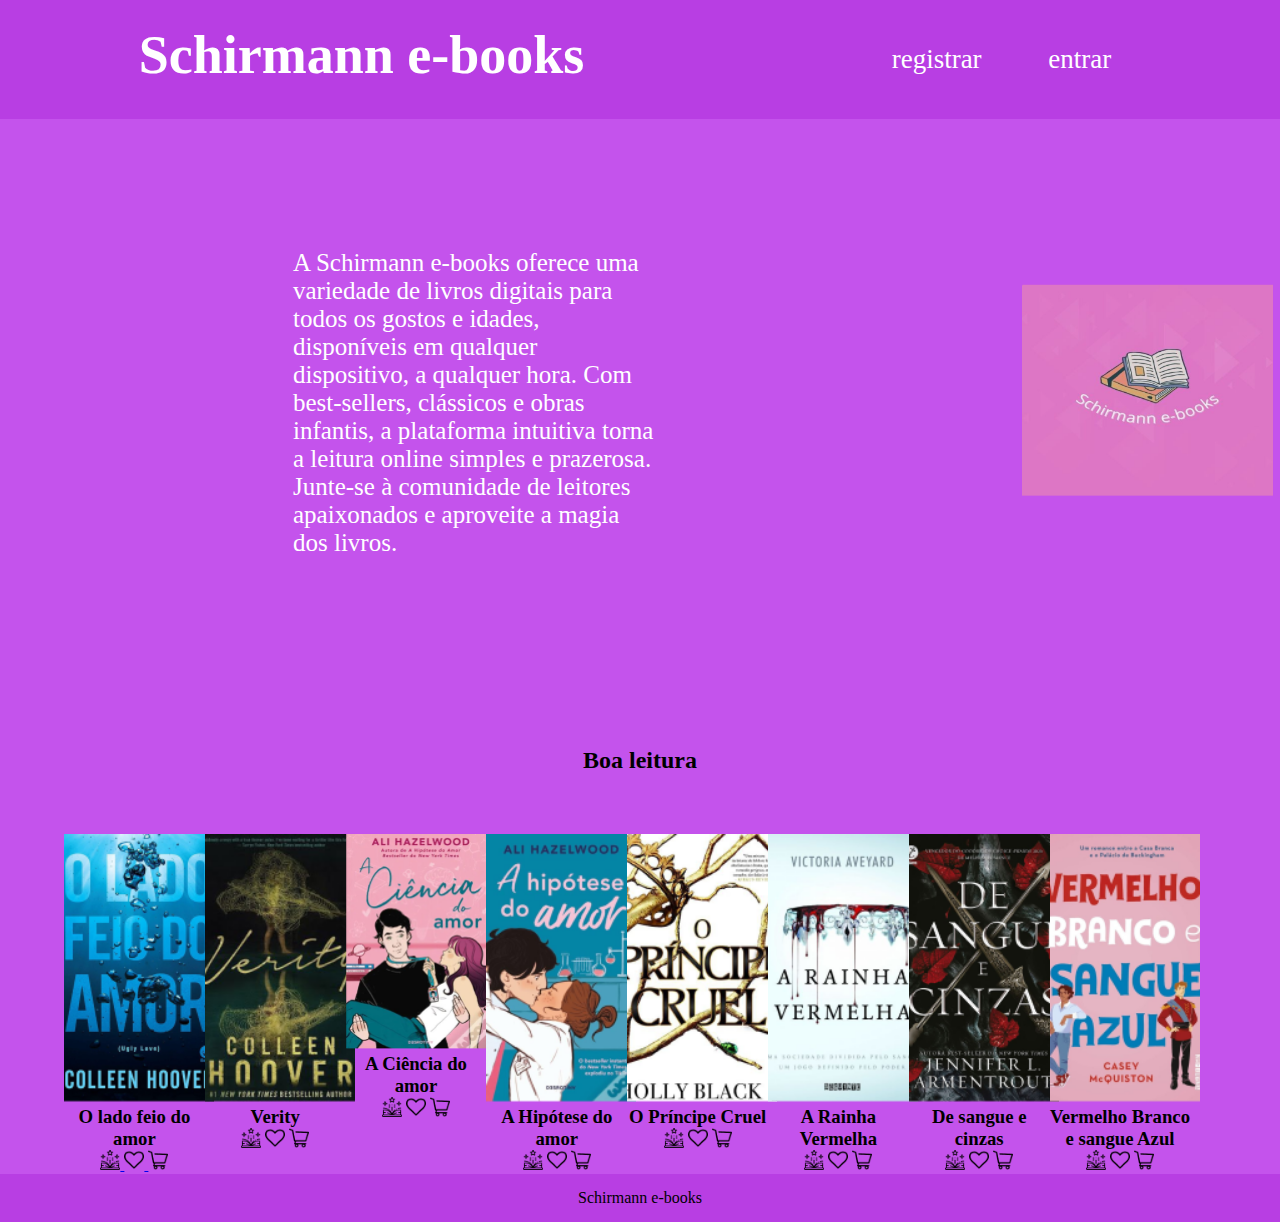
<file: vitoria/index.html>
<!DOCTYPE html>
<html lang="pt-br">
<head>
    <meta charset="UTF-8">
    <meta http-equiv="X-UA-Compatible" content="IE=edge">
    <meta name="viewport" content="width=device-width, initial-scale=1.0">
    <title>Livros</title>
    <link rel= "stylesheet" href = "style.css" >
</head>
<body>
    <header class="cabecalho">
        <h1>Schirmann e-books</h1>
        <ul>
            <li class="cabecalhoListaItem">registrar</li>
            <li class="cabecalhoListaItem">entrar</li>
        </ul>
    </header>

    <section class="sobre">
        <div class="sobre-conteudo">
        <p class="sobre-texto-um">A Schirmann e-books oferece uma variedade de livros digitais para todos os gostos e idades, disponíveis em qualquer dispositivo, a qualquer hora. 
        Com best-sellers, clássicos e obras infantis, a plataforma intuitiva torna a leitura online simples e prazerosa. Junte-se à comunidade de leitores apaixonados e aproveite a magia dos livros.</p>
        </div>
        <img class="sobre-imagem" src="img/Formula-amico 1.png"alt="logo">
    </section>

    <section class="membros">
        <h2 class="membros-titulo"> Boa leitura</h2>
        <div class="membros-todos">
            <span> </span>
            <div class="membro-div">
               <a href="https://www.minhavidaliteraria.com.br/2015/10/06/resenha-ugly-love-o-lado-feio-do-amor-colleen-hoover/"><img src="img/Marcelo 1.png" alt="foto do livro o lado feio do amor" class="membro-imagem"> </a>
               <h3 class="membro-nome"> O lado feio do amor</h3>
                <a href="https://dlivros.com/livro/lado-feio-amor-colleen-hoover">
                 <img src="img/instagram 1.png" alt="instagram" class="membro-icone"> </a>
            <a href="https://www.skoob.com.br/livro/resenhas/515134/edicao:678516">
                <img src="img/github 1.png" alt="coração" class="membro-icone"> </a>
               <a href="https://leitura.com.br/o-lado-feio-do-amor-L057-9788501105738/">
               <img src="img/linkedin 1.png" alt="carrinho" class="membro-icone"> </a>
            </div>

            <div class="membro-div">
                <img src="img/Marcelo 1 (1).png" alt="Verity" class="membro-imagem">
                <h3 class="membro-nome"> Verity</h3>
                <img src="img/instagram 1.png" alt="instagram" class="membro-icone">
                <img src="img/github 1.png" alt="coração" class="membro-icone">
                <a href="https://www.amazon.com.br/Verity-Colleen-Hoover/dp/8501117846">
                    <img src="img/linkedin 1.png" alt="carrinho" class="membro-icone"></a>
            </div>

            <div class="membro-div">
                <img src="img/Marcelo 1 (2).png" alt="A Ciência do amor" class="membro-imagem">
                <h3 class="membro-nome"> A Ciência do amor</h3>
                <img src="img/instagram 1.png" alt="instagram" class="membro-icone">
                <img src="img/github 1.png" alt="coração" class="membro-icone">
                <img src="img/linkedin 1.png" alt="carrinho" class="membro-icone">
            </div>

            <div class="membro-div">
                <img src="img/Marcelo 1 (3).png" alt="A Hipótese do amor" class="membro-imagem">
                <h3 class="membro-nome"> A Hipótese do amor</h3>
                <img src="img/instagram 1.png" alt="instagram" class="membro-icone">
                <img src="img/github 1.png" alt="coração" class="membro-icone">
                <img src="img/linkedin 1.png" alt="carrinho" class="membro-icone">
            </div>

            <div class="membro-div">
                <img src="img/Marcelo 1 (4).png" alt="O Príncipe Cruel" class="membro-imagem">
                <h3 class="membro-nome"> O Príncipe Cruel</h3>
                <img src="img/instagram 1.png" alt="instagram" class="membro-icone">
                <img src="img/github 1.png" alt="coração" class="membro-icone">
                <img src="img/linkedin 1.png" alt="carrinho" class="membro-icone">
            </div>

            <div class="membro-div">
                <img src="img/Marcelo 1 (5).png" alt="A Rainha Vermelha"class="membro-imagem">
                <h3 class="membro-nome"> A Rainha Vermelha</h3>
                <img src="img/instagram 1.png" alt="instagram" class="membro-icone">
                <img src="img/github 1.png" alt="coração" class="membro-icone">
                <img src="img/linkedin 1.png" alt="carrinho" class="membro-icone">
            </div>

            <div class="membro-div">
                <img src="img/Marcelo 1 (6).png" alt="De sangue e cinzas" class="membro-imagem">
                <h3 class="membro-nome">De sangue e cinzas</h3>
                <img src="img/instagram 1.png" alt="instagram" class="membro-icone">
                <img src="img/github 1.png" alt="coração" class="membro-icone">
                <img src="img/linkedin 1.png" alt="carrinho" class="membro-icone">
            </div>

            <div class="membro-div">
                <img src="img/Marcelo 1 (7).png" alt="Vermelho Branco e sangue Azul" class="membro-imagem">
                <h3 class="membro-nome"> Vermelho Branco e sangue Azul</h3>
                <img src="img/instagram 1.png" alt="instagram" class="membro-icone">
                <img src="img/github 1.png" alt="coração" class="membro-icone">
                <img src="img/linkedin 1.png" alt="carrinho" class="membro-icone">
            </div>
    </div>
    </section>

    <footer>
        <p> Schirmann e-books</p>
    </footer>
</body>
</html>
</file>
<file: vitoria/style.css>
*{
    margin:0;
    padding:0;
}

.cabecalho{
    padding: 24px 0;
    font-size: 27px;
    background-color: #B83EE3;
    color: white;
    display:flex;
    justify-content: space-around;
}
.cabecalhoListaItem{
    margin: 0 30px;
    padding: 20px 0;
    display:inline-block;
}
.sobre-imagem{
    Width: 20%;
}
.sobre{
    background-image: linear-gradient(#C453EC,#C453EC);
    color:#ffffff;
    display:flex;
    justify-content: center;
    align-items: center;
    padding: 30px 3px;
}
.sobre-conteudo{
    width: 60%;
    padding: 100px 0px 100px 290px;
}
.sobre-texto-um{
    font-size: 25px;
    width: 50%;
}
.sobre-titulo{
    padding: 20px 0;
}
.membro-imagem{
    width: 150px;
}

.membro-icone{
    width: 20px;
}
.membro-div{
    text-align:center;
}
.membros-titulo{
    text-align: center;
    padding: 60px 0;
}
.membros-todos{
    display: flex;
}
.membros-todos{
    display:grid;
    grid-template-columns: 5% 11% 11% 11% 11% 11% 11% 11% 11% 5% ;
}
footer{
    background-color:#B83EE3;
    padding: 15px 0;
    text-align: center;
}
.membros{
    background-color:#C453EC;
}
</file>
